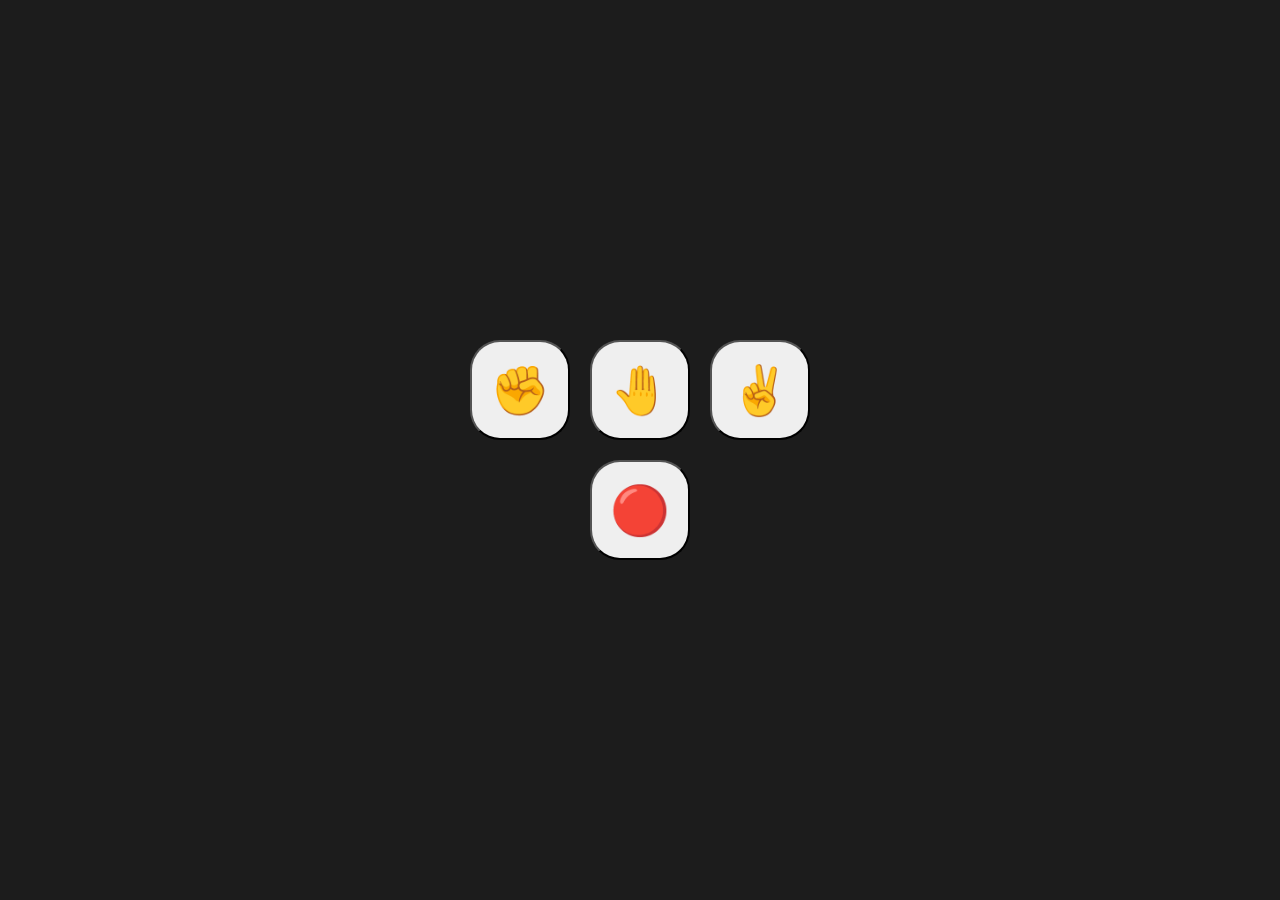
<file: ROCK-PAPER GAME/index.html>
<!DOCTYPE html>
<html>

<head>
  <meta charset="utf-8">
  <meta name="viewport" content="width=device-width">
  <title>replit</title>
  <link href="style.css" rel="stylesheet" type="text/css" />
</head>

<body>
  <div class="wrapper">
  <div class="buttons">
    <button class="rpsButton" value="Rock">✊</button>
    <button class="rpsButton" value="Paper">🤚</button>
    <button class="rpsButton" value="Scissors">✌</button>
  </div>
  <div class="resultContainer">
  
  <div id="hands"></div>
  <div id="result"></div>
    <div id="total"></div>
  <button id='endGameButton'>🔴</button>
  </div>
  </div>
  
  <script src="script.js"></script>
</body>

</html>
</file>
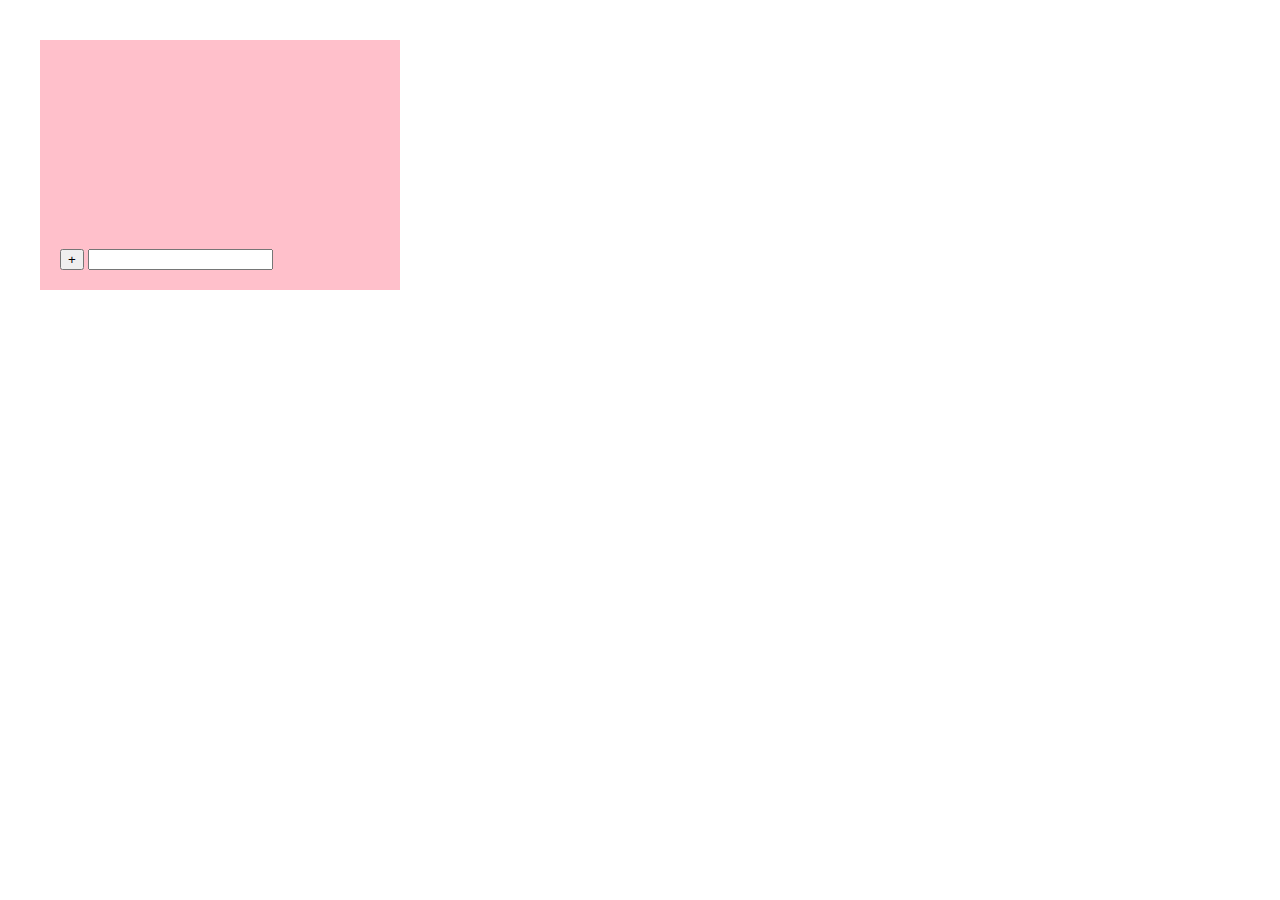
<file: pracitceFOLDER/ToDoList.html>
<!DOCTYPE html>
<html lang="en">
  <head>
    <meta charset="UTF-8" />
    <meta http-equiv="X-UA-Compatible" content="IE=edge" />
    <meta name="viewport" content="width=device-width, initial-scale=1.0" />
    <title>Document</title>
    <style>
      * {
        box-sizing: border-box;
      }
      body {
        margin: 40px;
      }
      .toDo {
        background-color: pink;
        width: 30%;
        min-height: 250px;
        position: relative;
        padding: 20px;
      }
      .inputReceiver {
        position: absolute;
        left: 20px;
        bottom: 20px;
      }
    </style>
  </head>
  <body>
    <div class="toDo">
      <ul class="toDoUl">
        <!-- <li>Maths</li>
            <li>Programming</li>
            <li>SoftwareDesign</li> -->
      </ul>
      <div class="inputReceiver">
        <input type="submit" name="" id="addButton" value="+" />

        <input type="text" name="" id="toDoTextInput" />
      </div>
    </div>
    <script>
      addButton = document.querySelector("#addButton");
      input = document.querySelector("#toDoTextInput");
      unorderedList = document.querySelector(".toDoUl");
      localKey = "tasks.List";
      lists = []; //why create an store multiple items
      //lists is just an empty array created to set multiple items in local storage under a single key as used below in save()

      id = 0;
      function idGiver() {
        id += 1;
        return id;
      }

      function saveToLocal() {
        localStorage.setItem(localKey, JSON.stringify(lists));//why stringify
        //don't forget to stringify to store it like '[taskA, taskB,taskC]' and use parse to convert back to  array
        console.log(lists);
      }

      addButton.addEventListener("click", () => {

    
        if (input.value == null || input.value == "") {
          return;
        }
        render(input.value); 
        input.value = null;

       
      });
      function render(inner_text){
        listItem = document.createElement("li");
        listItem.classList.add("listItems");
            // listItem.addId('a')
            listItem.innerText = inner_text;
            unorderedList.appendChild(listItem);
        lists.push(listItem.innerText);
        saveToLocal();
       

      }
      function getFromLocal() {
        //this function should be run when page is refreshed but not done anything for that
        let ListItemsFromLocal = JSON.parse(localStorage.getItem(localKey));//what does parse do?
      ListItemsFromLocal.forEach((item)=>{render(item)})
      }
    </script>
  </body>
</html>
</file>
<file: ROCK-PAPER GAME/style.css>
html, body {
    height: 100%;
    width: 100%;
    padding: 0;
    margin:0;
  }
  
  .wrapper {
    background: #1c1c1c;
    color: white;
    display: flex;
    align-items: center;
    justify-content: center;
    width: 100%;
    height: 100%;
    flex-direction: column;
  }
  
  .buttons {
    display: flex;
    gap: 20px;
  }
  
  button {
    height: 100px;
    width: 100px;
    font-size: 48px;
    border-radius: 30px;
    cursor: pointer;
    
  }
  
  .resultContainer {
    font-size: 2rem;
    text-align: center;
    margin-top: 20px;
  }
</file>
